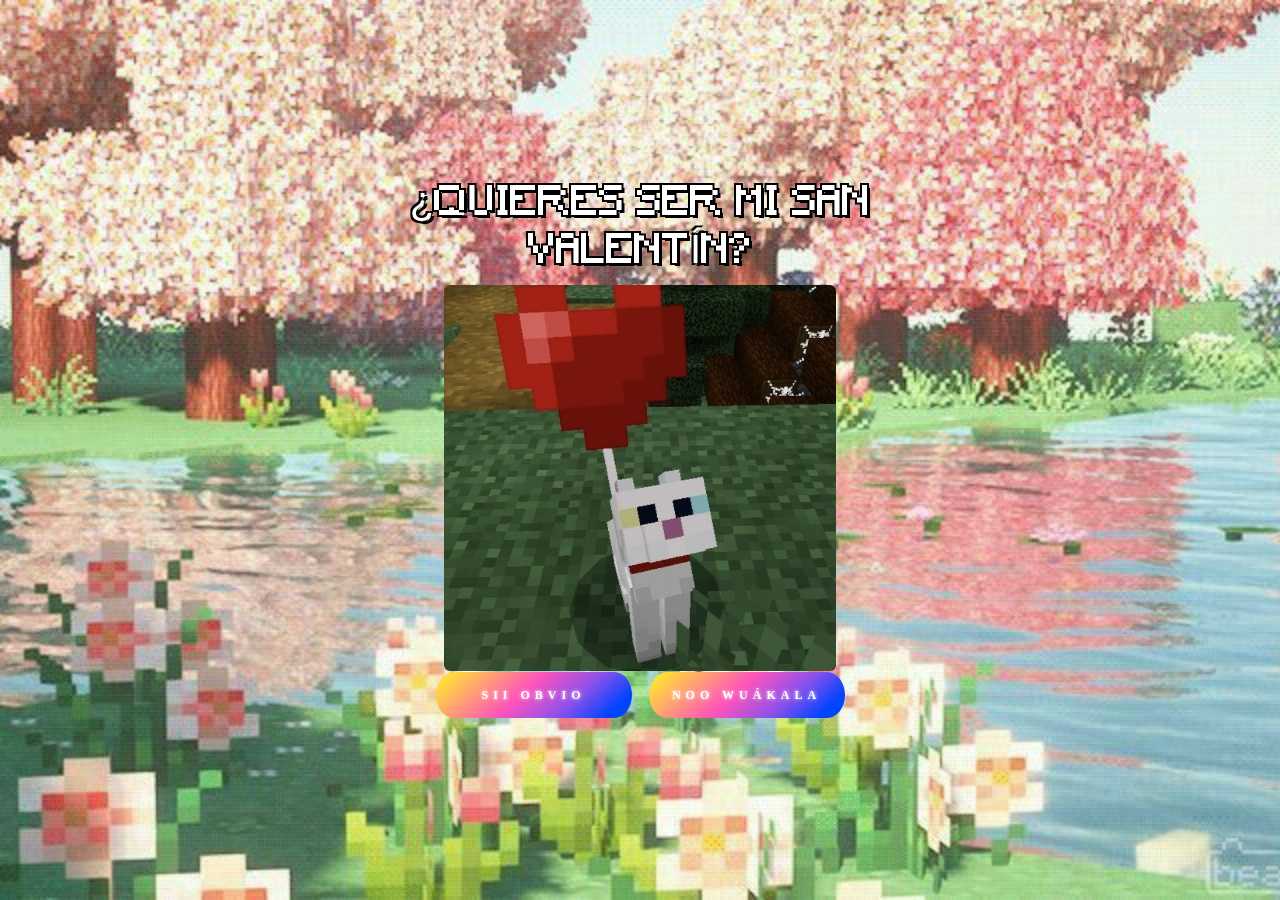
<file: index.html>
<!DOCTYPE html>
<html lang="es">

<head>
    <meta charset="UTF-8">
    <meta name="viewport" content="width=device-width, initial-scale=1.0">
    <title>Mi San Valentín</title>
    <link href="https://cdn.jsdelivr.net/npm/bootstrap@5.3.3/dist/css/bootstrap.min.css" rel="stylesheet"
        integrity="sha384-QWTKZyjpPEjISv5WaRU9OFeRpok6YctnYmDr5pNlyT2bRjXh0JMhjY6hW+ALEwIH" crossorigin="anonymous">
    <link rel="stylesheet" href="style.css">
</head>

<body>
    <section class="main-container">
        <div class="content">
            <center>
                <h1>¿QUIERES SER MI SAN VALENTÍN?</h1>
            </center>
            <img src="gato.jpg" class="rounded mx-auto d-block" alt="golem">

            <center>
                <div class="button-container">
                    <!-- Enlace para el primer botón -->
                    <a href="accept.html" class="button-link">
                        <button type="button" class="custom-btn">
                            <strong>SII OBVIO</strong>
                            <div id="container-stars">
                                <div id="stars"></div>
                            </div>
                            <div id="glow">
                                <div class="circle"></div>
                                <div class="circle"></div>
                            </div>
                        </button>
                    </a>

                    <!-- Enlace para el segundo botón -->
                    <a href="no1.html" class="button-link">
                        <button type="button" class="custom-btn">
                            <strong>NOO WUÁKALA</strong>
                            <div id="container-stars">
                                <div id="stars"></div>
                            </div>
                            <div id="glow">
                                <div class="circle"></div>
                                <div class="circle"></div>
                            </div>
                        </button>
                    </a>
                </div>
            </center>
        </div>
    </section>

    <script src="https://cdn.jsdelivr.net/npm/bootstrap@5.3.3/dist/js/bootstrap.bundle.min.js"
        integrity="sha384-kenU1KFdBIe4zVF0s0G1M5b4hcpxyD9F7jL+3oIBmYB1zKNmFL8K7qx2ut64k04+" crossorigin="anonymous"></script>
</body>

</html>
</file>
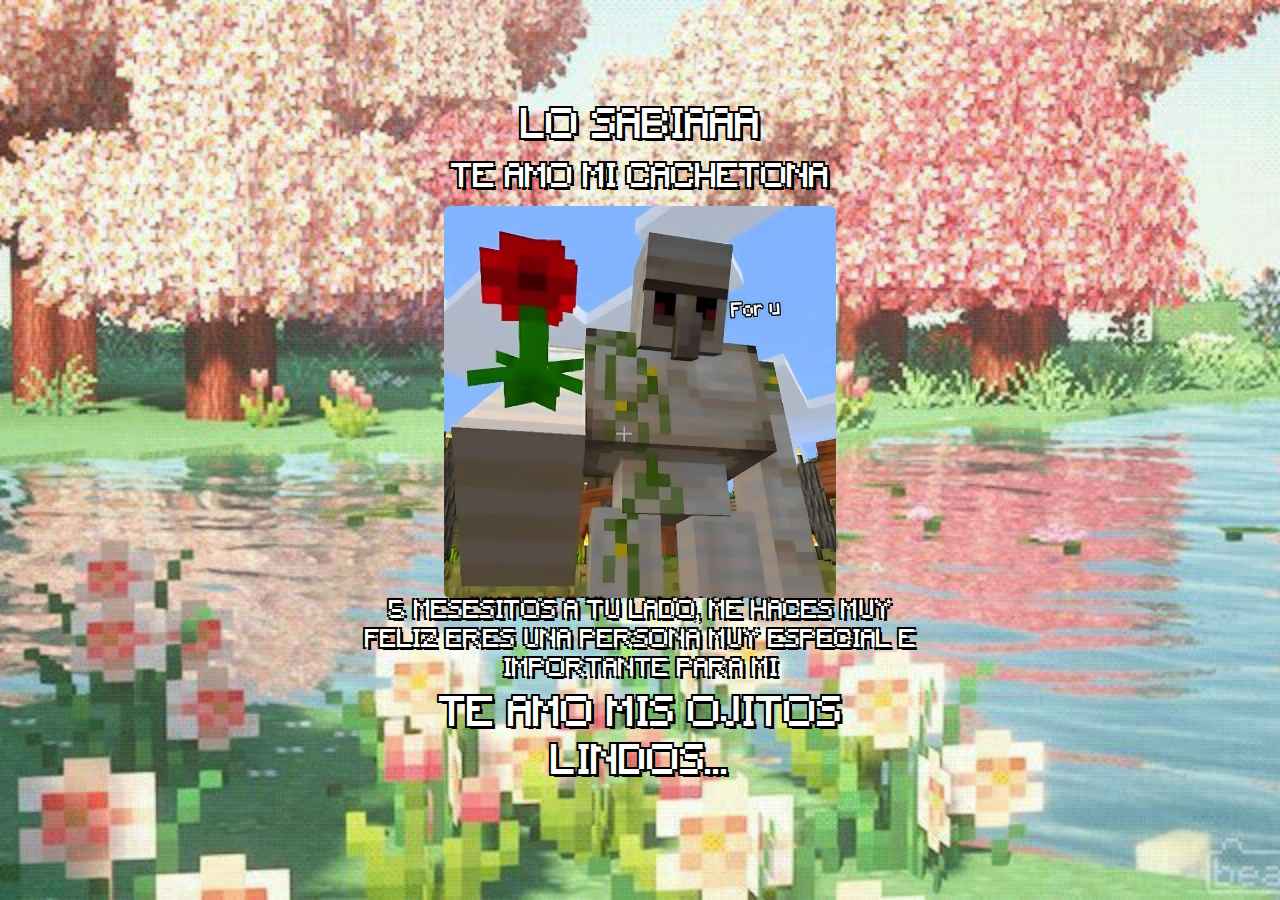
<file: accept.html>
<!DOCTYPE html>
<html lang="es">

<head>
    <meta charset="UTF-8">
    <meta name="viewport" content="width=device-width, initial-scale=1.0">
    <title>Acepto</title>
    <link href="https://cdn.jsdelivr.net/npm/bootstrap@5.3.3/dist/css/bootstrap.min.css" rel="stylesheet"
        integrity="sha384-QWTKZyjpPEjISv5WaRU9OFeRpok6YctnYmDr5pNlyT2bRjXh0JMhjY6hW+ALEwIH" crossorigin="anonymous">
    <link rel="stylesheet" href="style.css">
</head>

<body>
    <section class="main-container">
        <div class="content">
            <center>
                <h1>LO SABIAAA</h1>
                <H2>TE AMO MI CACHETONA</H2>
            </center>
            <img src="golem.jpg" class="rounded mx-auto d-block" alt="golem">
            <h4>5 MESESITOS A TU LADO, ME HACES MUY FELIZ ERES UNA PERSONA MUY ESPECIAL E IMPORTANTE PARA MI</h4>
            <H1>TE AMO MIS OJITOS LINDOS...</H1>
        </div>
    </section>

    <script src="https://cdn.jsdelivr.net/npm/bootstrap@5.3.3/dist/js/bootstrap.bundle.min.js"
        integrity="sha384-kenU1KFdBIe4zVF0s0G1M5b4hcpxyD9F7jL+3oIBmYB1zKNmFL8K7qx2ut64k04+" crossorigin="anonymous"></script>
</body>

</html>
</file>
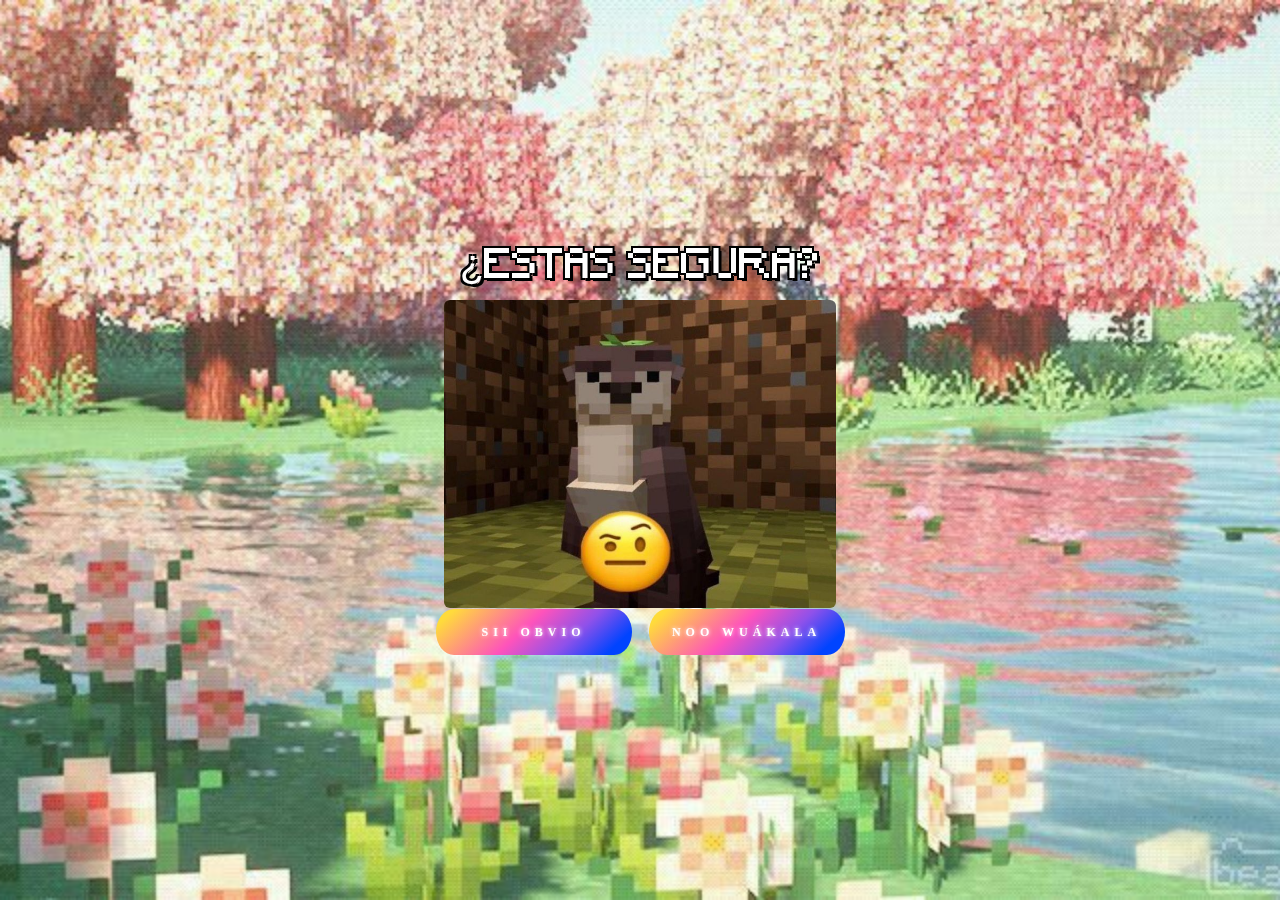
<file: no1.html>
<!DOCTYPE html>
<html lang="es">

<head>
    <meta charset="UTF-8">
    <meta name="viewport" content="width=device-width, initial-scale=1.0">
    <title>Mi San Valentín</title>
    <link href="https://cdn.jsdelivr.net/npm/bootstrap@5.3.3/dist/css/bootstrap.min.css" rel="stylesheet"
        integrity="sha384-QWTKZyjpPEjISv5WaRU9OFeRpok6YctnYmDr5pNlyT2bRjXh0JMhjY6hW+ALEwIH" crossorigin="anonymous">
    <link rel="stylesheet" href="style.css">
</head>

<body>
    <section class="main-container">
        <div class="content">
            <center>
                <h1>¿ESTAS SEGURA?</h1>
            </center>
            <img src="segura.jpg" class="rounded mx-auto d-block" alt="golem">

            <center>
                <div class="button-container">
                    <!-- Enlace para el primer botón -->
                    <a href="accept.html" class="button-link">
                        <button type="button" class="custom-btn">
                            <strong>SII OBVIO</strong>
                            <div id="container-stars">
                                <div id="stars"></div>
                            </div>
                            <div id="glow">
                                <div class="circle"></div>
                                <div class="circle"></div>
                            </div>
                        </button>
                    </a>

                    <!-- Enlace para el segundo botón -->
                    <a href="no2.html" class="button-link">
                        <button type="button" class="custom-btn">
                            <strong>NOO WUÁKALA</strong>
                            <div id="container-stars">
                                <div id="stars"></div>
                            </div>
                            <div id="glow">
                                <div class="circle"></div>
                                <div class="circle"></div>
                            </div>
                        </button>
                    </a>
                </div>
            </center>
        </div>
    </section>

    <script src="https://cdn.jsdelivr.net/npm/bootstrap@5.3.3/dist/js/bootstrap.bundle.min.js"
        integrity="sha384-kenU1KFdBIe4zVF0s0G1M5b4hcpxyD9F7jL+3oIBmYB1zKNmFL8K7qx2ut64k04+" crossorigin="anonymous"></script>
</body>

</html>
</file>
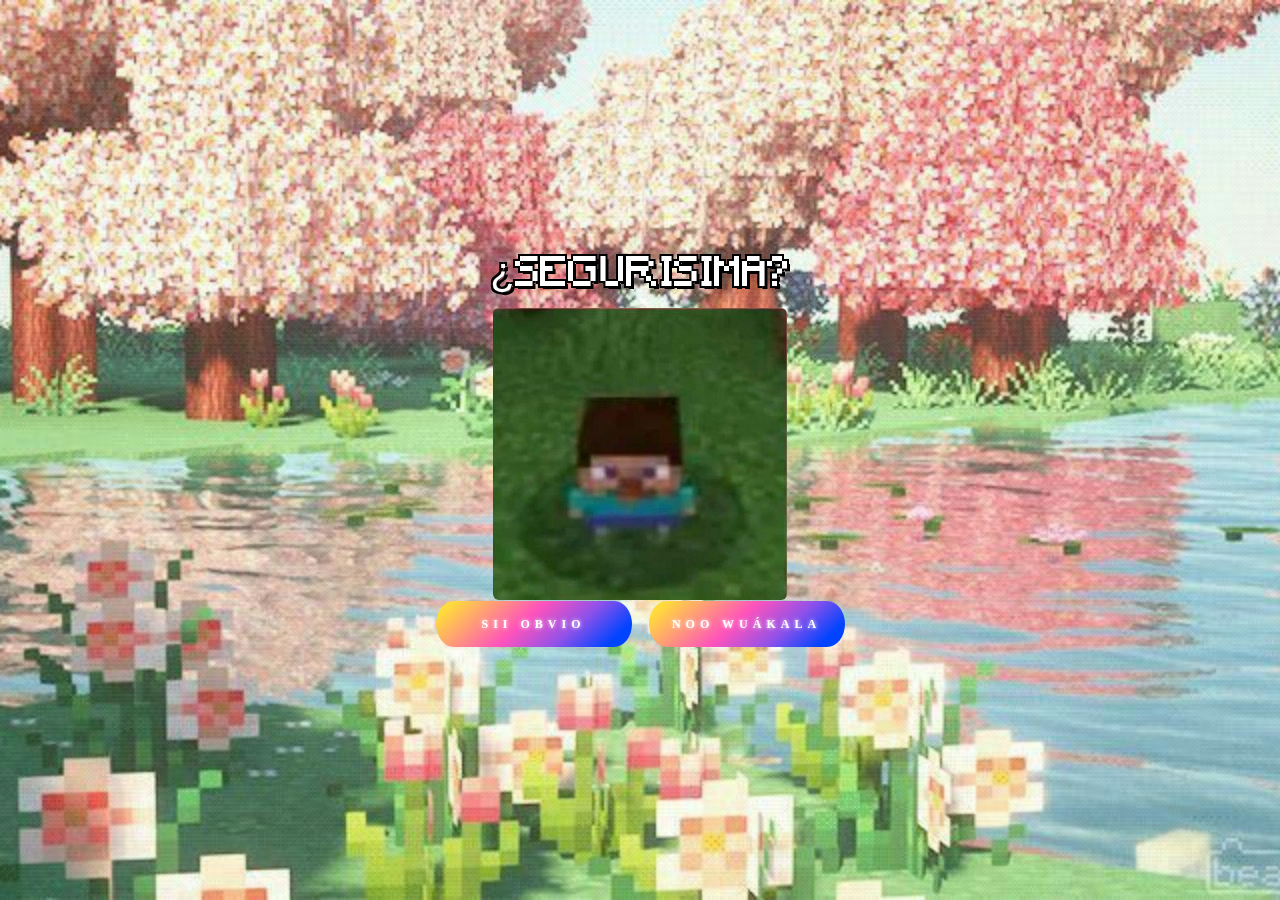
<file: no2.html>
<!DOCTYPE html>
<html lang="es">

<head>
    <meta charset="UTF-8">
    <meta name="viewport" content="width=device-width, initial-scale=1.0">
    <title>Mi San Valentín</title>
    <link href="https://cdn.jsdelivr.net/npm/bootstrap@5.3.3/dist/css/bootstrap.min.css" rel="stylesheet"
        integrity="sha384-QWTKZyjpPEjISv5WaRU9OFeRpok6YctnYmDr5pNlyT2bRjXh0JMhjY6hW+ALEwIH" crossorigin="anonymous">
    <link rel="stylesheet" href="style.css">
</head>

<body>
    <section class="main-container">
        <div class="content">
            <center>
                <h1>¿SEGURISIMA?</h1>
            </center>
            <img src="mini.jpg" class="rounded mx-auto d-block" alt="golem">

            <center>
                <div class="button-container">
                    <!-- Enlace para el primer botón -->
                    <a href="accept.html" class="button-link">
                        <button type="button" class="custom-btn">
                            <strong>SII OBVIO</strong>
                            <div id="container-stars">
                                <div id="stars"></div>
                            </div>
                            <div id="glow">
                                <div class="circle"></div>
                                <div class="circle"></div>
                            </div>
                        </button>
                    </a>

                    <!-- Enlace para el segundo botón -->
                    <a href="no3.html" class="button-link">
                        <button type="button" class="custom-btn">
                            <strong>NOO WUÁKALA</strong>
                            <div id="container-stars">
                                <div id="stars"></div>
                            </div>
                            <div id="glow">
                                <div class="circle"></div>
                                <div class="circle"></div>
                            </div>
                        </button>
                    </a>
                </div>
            </center>
        </div>
    </section>

    <script src="https://cdn.jsdelivr.net/npm/bootstrap@5.3.3/dist/js/bootstrap.bundle.min.js"
        integrity="sha384-kenU1KFdBIe4zVF0s0G1M5b4hcpxyD9F7jL+3oIBmYB1zKNmFL8K7qx2ut64k04+" crossorigin="anonymous"></script>
</body>

</html>
</file>
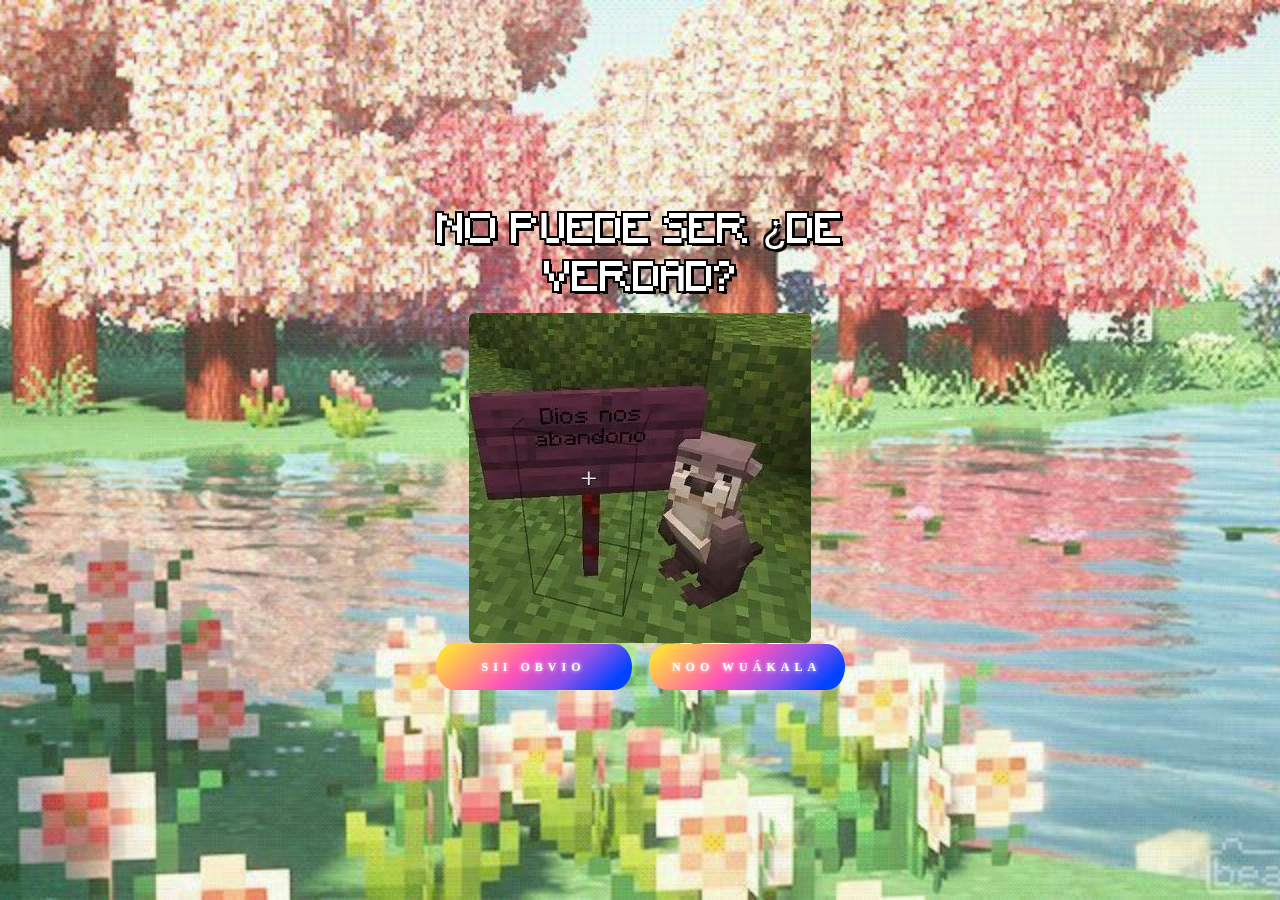
<file: no3.html>
<!DOCTYPE html>
<html lang="es">

<head>
    <meta charset="UTF-8">
    <meta name="viewport" content="width=device-width, initial-scale=1.0">
    <title>Mi San Valentín</title>
    <link href="https://cdn.jsdelivr.net/npm/bootstrap@5.3.3/dist/css/bootstrap.min.css" rel="stylesheet"
        integrity="sha384-QWTKZyjpPEjISv5WaRU9OFeRpok6YctnYmDr5pNlyT2bRjXh0JMhjY6hW+ALEwIH" crossorigin="anonymous">
    <link rel="stylesheet" href="style.css">
</head>

<body>
    <section class="main-container">
        <div class="content">
            <center>
                <h1>NO PUEDE SER ¿DE VERDAD?</h1>
            </center>
            <img src="abandono.jpg" class="rounded mx-auto d-block" alt="golem">

            <center>
                <div class="button-container">
                    <!-- Enlace para el primer botón -->
                    <a href="accept.html" class="button-link">
                        <button type="button" class="custom-btn">
                            <strong>SII OBVIO</strong>
                            <div id="container-stars">
                                <div id="stars"></div>
                            </div>
                            <div id="glow">
                                <div class="circle"></div>
                                <div class="circle"></div>
                            </div>
                        </button>
                    </a>

                    <!-- Enlace para el segundo botón -->
                    <a href="no4.html" class="button-link">
                        <button type="button" class="custom-btn">
                            <strong>NOO WUÁKALA</strong>
                            <div id="container-stars">
                                <div id="stars"></div>
                            </div>
                            <div id="glow">
                                <div class="circle"></div>
                                <div class="circle"></div>
                            </div>
                        </button>
                    </a>
                </div>
            </center>
        </div>
    </section>

    <script src="https://cdn.jsdelivr.net/npm/bootstrap@5.3.3/dist/js/bootstrap.bundle.min.js"
        integrity="sha384-kenU1KFdBIe4zVF0s0G1M5b4hcpxyD9F7jL+3oIBmYB1zKNmFL8K7qx2ut64k04+" crossorigin="anonymous"></script>
</body>

</html>
</file>
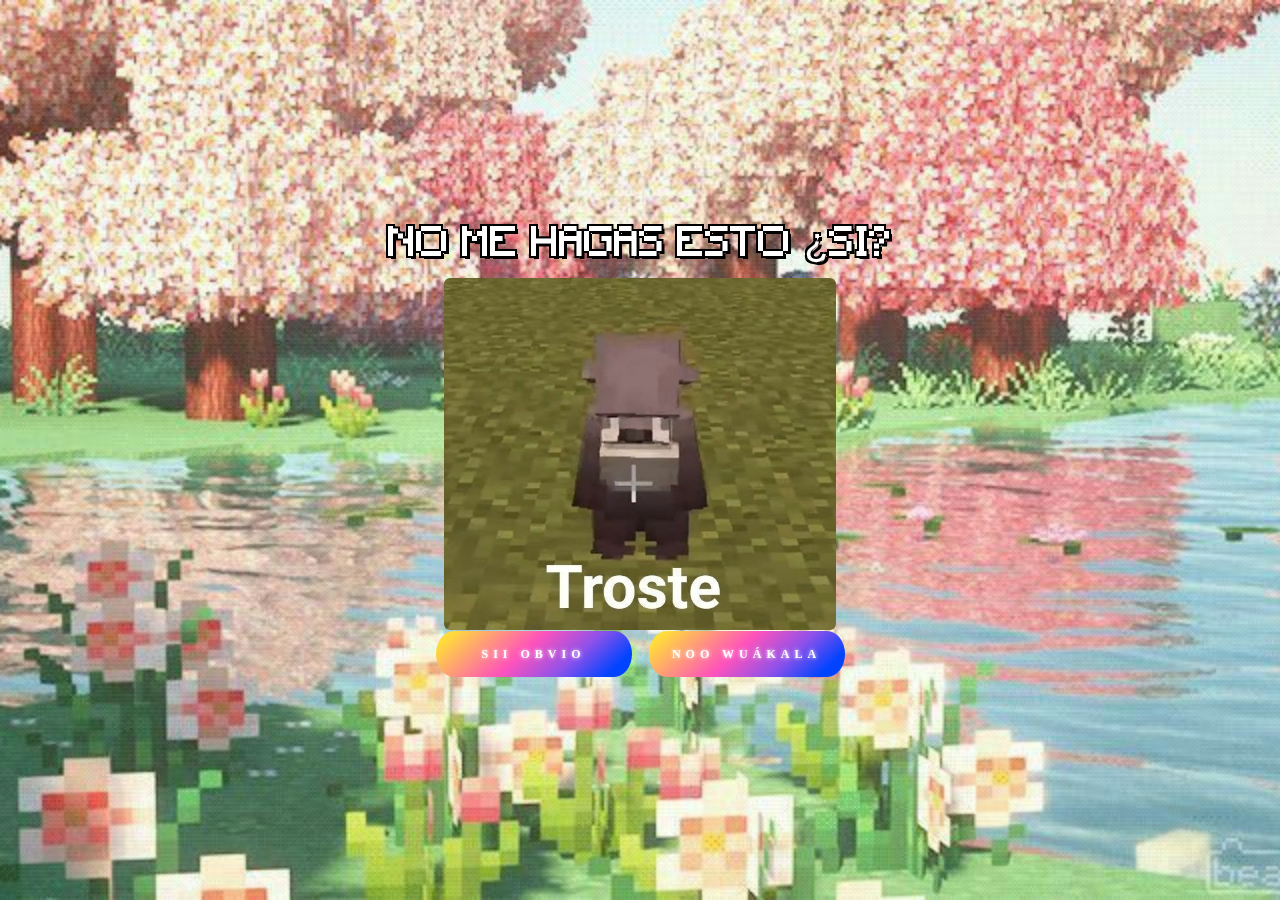
<file: no4.html>
<!DOCTYPE html>
<html lang="es">

<head>
    <meta charset="UTF-8">
    <meta name="viewport" content="width=device-width, initial-scale=1.0">
    <title>Mi San Valentín</title>
    <link href="https://cdn.jsdelivr.net/npm/bootstrap@5.3.3/dist/css/bootstrap.min.css" rel="stylesheet"
        integrity="sha384-QWTKZyjpPEjISv5WaRU9OFeRpok6YctnYmDr5pNlyT2bRjXh0JMhjY6hW+ALEwIH" crossorigin="anonymous">
    <link rel="stylesheet" href="style.css">
</head>

<body>
    <section class="main-container">
        <div class="content">
            <center>
                <h1>NO ME HAGAS ESTO ¿SI?</h1>
            </center>
            <img src="troste.jpg" class="rounded mx-auto d-block" alt="golem">

            <center>
                <div class="button-container">
                    <!-- Enlace para el primer botón -->
                    <a href="accept.html" class="button-link">
                        <button type="button" class="custom-btn">
                            <strong>SII OBVIO</strong>
                            <div id="container-stars">
                                <div id="stars"></div>
                            </div>
                            <div id="glow">
                                <div class="circle"></div>
                                <div class="circle"></div>
                            </div>
                        </button>
                    </a>

                    <!-- Enlace para el segundo botón -->
                    <a href="no5.html" class="button-link">
                        <button type="button" class="custom-btn">
                            <strong>NOO WUÁKALA</strong>
                            <div id="container-stars">
                                <div id="stars"></div>
                            </div>
                            <div id="glow">
                                <div class="circle"></div>
                                <div class="circle"></div>
                            </div>
                        </button>
                    </a>
                </div>
            </center>
        </div>
    </section>

    <script src="https://cdn.jsdelivr.net/npm/bootstrap@5.3.3/dist/js/bootstrap.bundle.min.js"
        integrity="sha384-kenU1KFdBIe4zVF0s0G1M5b4hcpxyD9F7jL+3oIBmYB1zKNmFL8K7qx2ut64k04+" crossorigin="anonymous"></script>
</body>

</html>
</file>
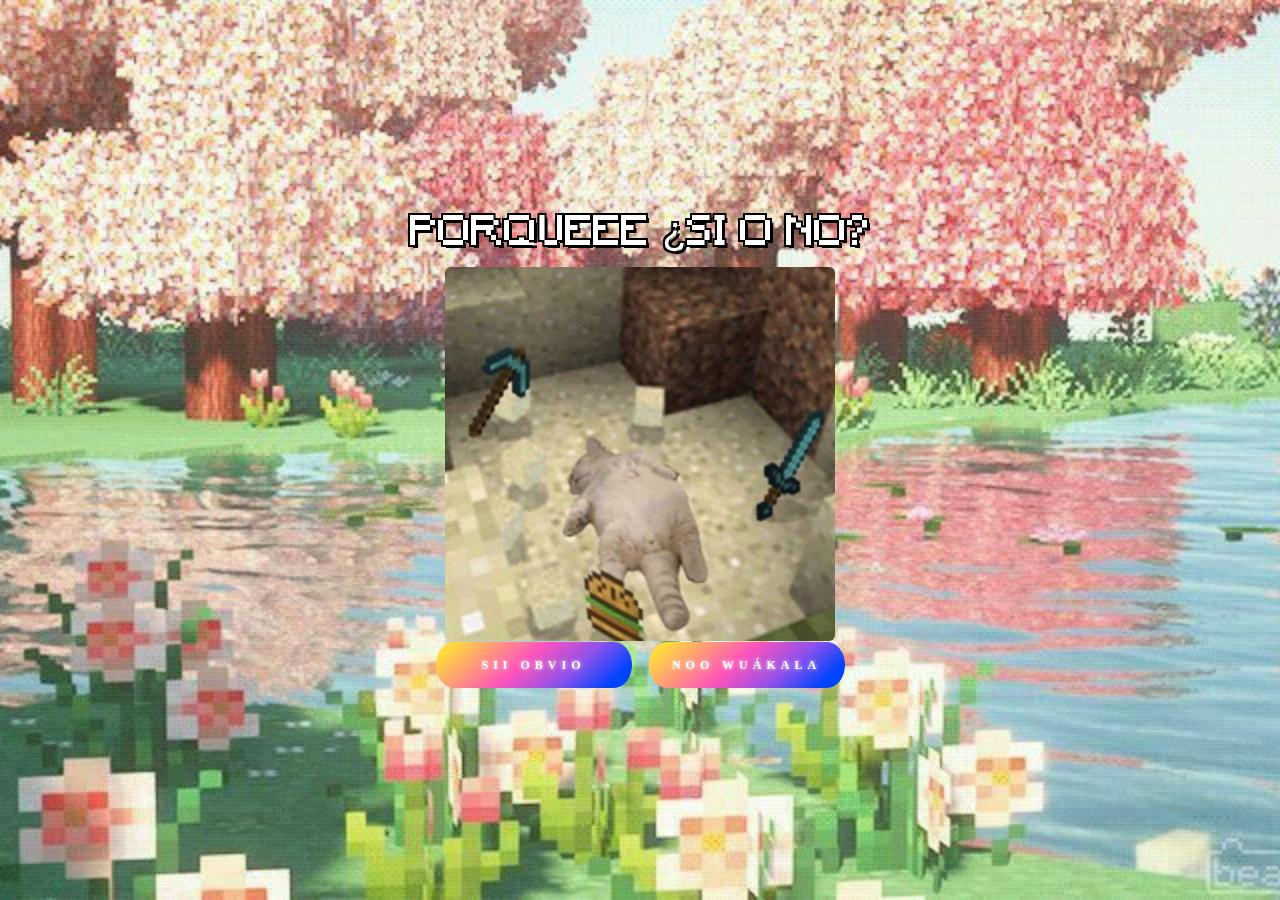
<file: no5.HTML>
<!DOCTYPE html>
<html lang="es">

<head>
    <meta charset="UTF-8">
    <meta name="viewport" content="width=device-width, initial-scale=1.0">
    <title>Mi San Valentín</title>
    <link href="https://cdn.jsdelivr.net/npm/bootstrap@5.3.3/dist/css/bootstrap.min.css" rel="stylesheet"
        integrity="sha384-QWTKZyjpPEjISv5WaRU9OFeRpok6YctnYmDr5pNlyT2bRjXh0JMhjY6hW+ALEwIH" crossorigin="anonymous">
    <link rel="stylesheet" href="style.css">
</head>

<body>
    <section class="main-container">
        <div class="content">
            <center>
                <h1>PORQUEEE ¿SI O NO?</h1>
            </center>
            <img src="steve.jpg" class="rounded mx-auto d-block" alt="golem">

            <center>
                <div class="button-container">
                    <!-- Enlace para el primer botón -->
                    <a href="accept.html" class="button-link">
                        <button type="button" class="custom-btn">
                            <strong>SII OBVIO</strong>
                            <div id="container-stars">
                                <div id="stars"></div>
                            </div>
                            <div id="glow">
                                <div class="circle"></div>
                                <div class="circle"></div>
                            </div>
                        </button>
                    </a>

                    <!-- Enlace para el segundo botón -->
                    <a href="no6.html" class="button-link">
                        <button type="button" class="custom-btn">
                            <strong>NOO WUÁKALA</strong>
                            <div id="container-stars">
                                <div id="stars"></div>
                            </div>
                            <div id="glow">
                                <div class="circle"></div>
                                <div class="circle"></div>
                            </div>
                        </button>
                    </a>
                </div>
            </center>
        </div>
    </section>

    <script src="https://cdn.jsdelivr.net/npm/bootstrap@5.3.3/dist/js/bootstrap.bundle.min.js"
        integrity="sha384-kenU1KFdBIe4zVF0s0G1M5b4hcpxyD9F7jL+3oIBmYB1zKNmFL8K7qx2ut64k04+" crossorigin="anonymous"></script>
</body>

</html>
</file>
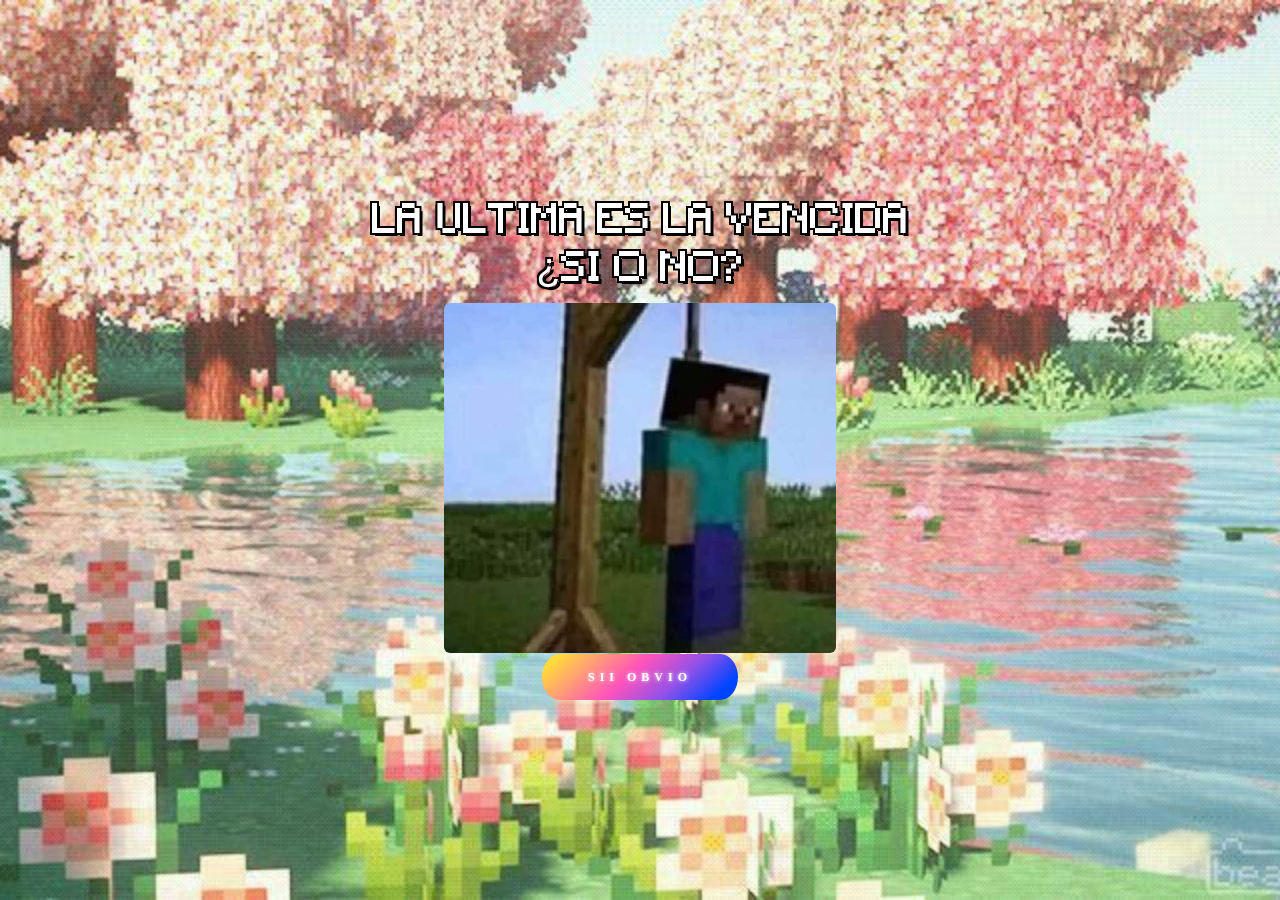
<file: no6.html>
<!DOCTYPE html>
<html lang="es">

<head>
    <meta charset="UTF-8">
    <meta name="viewport" content="width=device-width, initial-scale=1.0">
    <title>Mi San Valentín</title>
    <link href="https://cdn.jsdelivr.net/npm/bootstrap@5.3.3/dist/css/bootstrap.min.css" rel="stylesheet"
        integrity="sha384-QWTKZyjpPEjISv5WaRU9OFeRpok6YctnYmDr5pNlyT2bRjXh0JMhjY6hW+ALEwIH" crossorigin="anonymous">
    <link rel="stylesheet" href="style.css">
</head>

<body>
    <section class="main-container">
        <div class="content">
            <center>
                <h1>LA ULTIMA ES LA VENCIDA ¿SI O NO?</h1>
            </center>
            <img src="loot.jpg" class="rounded mx-auto d-block" alt="golem">

            <center>
                <div class="button-container">
                    <!-- Enlace para el primer botón -->
                    <a href="accept.html" class="button-link">
                        <button type="button" class="custom-btn">
                            <strong>SII OBVIO</strong>
                            <div id="container-stars">
                                <div id="stars"></div>
                            </div>
                            <div id="glow">
                                <div class="circle"></div>
                                <div class="circle"></div>
                            </div>
                        </button>
                    </a>

                </div>
            </center>
        </div>
    </section>

    <script src="https://cdn.jsdelivr.net/npm/bootstrap@5.3.3/dist/js/bootstrap.bundle.min.js"
        integrity="sha384-kenU1KFdBIe4zVF0s0G1M5b4hcpxyD9F7jL+3oIBmYB1zKNmFL8K7qx2ut64k04+" crossorigin="anonymous"></script>
</body>

</html>
</file>
<file: style.css>
html, body {
    margin: 0;
    padding: 0;
    height: 100%;
    background: url('fondo1.jpg') no-repeat center center fixed;
    background-size: cover;
    font-family: sans-serif;
}

/* Para móviles */
@media (max-width: 768px) {
    body {
        background-attachment: scroll; /* Evita problemas en móviles */
    }
}

@font-face {
    font-family: 'Minecraft';
    src: url('fonts/Minecraft.ttf') format('truetype');
}

body {
    font-family: 'Minecraft', sans-serif;
    color: white; /* Texto blanco */
    text-shadow: 
        -2px -2px 0 black, 
         2px -2px 0 black, 
        -2px  2px 0 black, 
         3px  3px 0 black; /* Borde negro simulando pixelado */
}

.justificado {
    text-align: justify;
}

img {
    max-width: 70%;
    height: auto;
    display: block;
    margin: 0 auto; /* Centrar la imagen */
}

/* Centrar el contenido en la pantalla */
.main-container {
    display: flex;
    justify-content: center;
    align-items: center;
    height: 100vh; /* Ocupa toda la altura de la pantalla */
    text-align: center;
    background: url('fondo1.jpg') no-repeat center center fixed;
    background-size: cover;
}

/* Ajuste adicional para centrar los elementos */
.content {
    max-width: 600px; /* Limita el ancho del contenido */
    padding: 20px;
    border-radius: 15px;
    color: white;
}

/* Eliminar subrayado de los enlaces */
.button-link {
    text-decoration: none;
}

/* Estilo principal del botón */
.custom-btn {
    display: flex;
    justify-content: center;
    align-items: center;
    position: relative;
    width: 13rem;
    height: 3rem;
    background: linear-gradient(
        137.48deg,
        #ffdb3b 10%,
        #fe53bb 45%,
        #8f51ea 67%,
        #0044ff 87%
    );
    border-radius: 5rem;
    border: none;
    color: white;
    cursor: pointer;
    transition: all 0.3s ease-in-out;
    font-size: 14px;
    font-family: "Avalors Personal Use", sans-serif;
    overflow: hidden;
    animation: gradient_301 5s ease infinite;
    background-clip: content-box, border-box;
}

.custom-btn strong {
    color: white !important;
    text-shadow: 0 0 4px white !important;
}


/* Eliminar subrayado de los enlaces */
.button-link {
    display: inline-block;
    text-decoration: none; /* Eliminar subrayado de los enlaces */
}
/* From Uiverse.io by StealthWorm */ 
.btn {
    display: flex;
    justify-content: center;
    align-items: center;
    width: 13rem;
    overflow: hidden;
    height: 3rem;
    background-size: 300% 300%;
    cursor: pointer;
    backdrop-filter: blur(1rem);
    border-radius: 5rem;
    transition: 0.5s;
    animation: gradient_301 5s ease infinite;
    border: double 4px transparent;
    background-image: linear-gradient(#212121, #212121),
      linear-gradient(
        137.48deg,
        #ffdb3b 10%,
        #fe53bb 45%,
        #8f51ea 67%,
        #0044ff 87%
      );
    background-origin: border-box;
    background-clip: content-box, border-box;
  }
  
  #container-stars {
    position: absolute;
    z-index: -1;
    width: 100%;
    height: 100%;
    overflow: hidden;
    transition: 0.5s;
    backdrop-filter: blur(1rem);
    border-radius: 5rem;
  }
  
  strong {
    z-index: 2;
    font-family: "Avalors Personal Use";
    font-size: 12px;
    letter-spacing: 5px;
    color: #ffffff;
    text-shadow: 0 0 4px white;
  }
  
  #glow {
    position: absolute;
    display: flex;
    width: 12rem;
  }
  
  .circle {
    width: 100%;
    height: 30px;
    filter: blur(2rem);
    animation: pulse_3011 4s infinite;
    z-index: -1;
  }
  
  .circle:nth-of-type(1) {
    background: rgba(254, 83, 186, 0.636);
  }
  
  .circle:nth-of-type(2) {
    background: rgba(142, 81, 234, 0.704);
  }
  
  .btn:hover #container-stars {
    z-index: 1;
    background-color: #212121;
  }
  
  .btn:hover {
    transform: scale(1.1);
  }
  
  .btn:active {
    border: double 4px #fe53bb;
    background-origin: border-box;
    background-clip: content-box, border-box;
    animation: none;
  }
  
  .btn:active .circle {
    background: #fe53bb;
  }
  
  #stars {
    position: relative;
    background: transparent;
    width: 200rem;
    height: 200rem;
  }
  
  #stars::after {
    content: "";
    position: absolute;
    top: -10rem;
    left: -100rem;
    width: 100%;
    height: 100%;
    animation: animStarRotate 90s linear infinite;
  }
  
  #stars::after {
    background-image: radial-gradient(#ffffff 1px, transparent 1%);
    background-size: 50px 50px;
  }
  
  #stars::before {
    content: "";
    position: absolute;
    top: 0;
    left: -50%;
    width: 170%;
    height: 500%;
    animation: animStar 60s linear infinite;
  }
  
  #stars::before {
    background-image: radial-gradient(#ffffff 1px, transparent 1%);
    background-size: 50px 50px;
    opacity: 0.5;
  }
  
  @keyframes animStar {
    from {
      transform: translateY(0);
    }
  
    to {
      transform: translateY(-135rem);
    }
  }
  
  @keyframes animStarRotate {
    from {
      transform: rotate(360deg);
    }
  
    to {
      transform: rotate(0);
    }
  }
  
  @keyframes gradient_301 {
    0% {
      background-position: 0% 50%;
    }
  
    50% {
      background-position: 100% 50%;
    }
  
    100% {
      background-position: 0% 50%;
    }
  }
  
  @keyframes pulse_3011 {
    0% {
      transform: scale(0.75);
      box-shadow: 0 0 0 0 rgba(0, 0, 0, 0.7);
    }
  
    70% {
      transform: scale(1);
      box-shadow: 0 0 0 10px rgba(0, 0, 0, 0);
    }
  
    100% {
      transform: scale(0.75);
      box-shadow: 0 0 0 0 rgba(0, 0, 0, 0);
    }
  }
</file>
